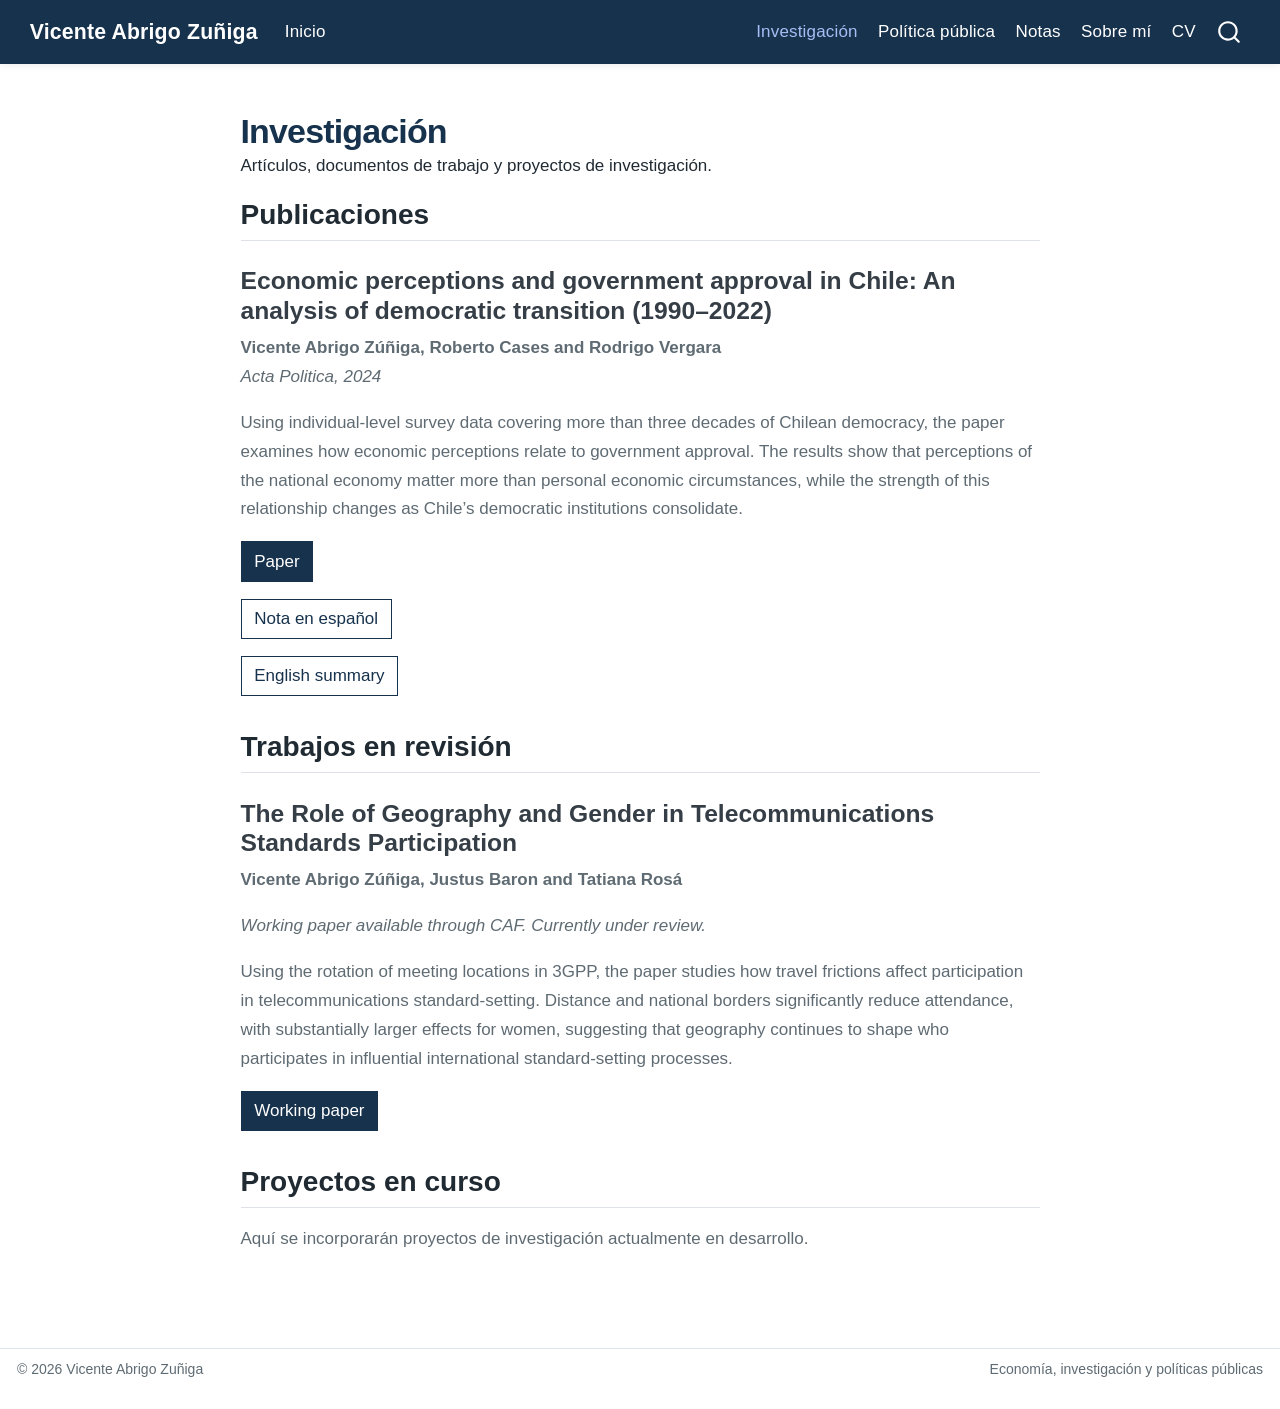
<file: investigacion.html>
<!DOCTYPE html>
<html xmlns="http://www.w3.org/1999/xhtml" lang="en" xml:lang="en"><head>

<meta charset="utf-8">
<meta name="generator" content="quarto-1.10.18">

<meta name="viewport" content="width=device-width, initial-scale=1.0, user-scalable=yes">

<meta name="description" content="Artículos, documentos de trabajo y proyectos de investigación.">

<title>Investigación – Vicente Abrigo Zuñiga</title>
<style>
/* Default styles provided by pandoc.
** See https://pandoc.org/MANUAL.html#variables-for-html for config info.
*/
span.smallcaps{font-variant: small-caps;}
div.columns{display: flex; gap: 1.5em;}
div.column{flex: auto;}
@media screen {
div.columns{gap: min(4vw, 1.5em);}
div.column{overflow-x: auto;}
}
div.hanging-indent{margin-left: 1.5em; text-indent: -1.5em;}
ul.task-list{list-style: none;}
ul.task-list li input[type="checkbox"] {
  width: 0.8em;
  margin: 0 0.8em 0.2em -1em; /* quarto-specific, see https://github.com/quarto-dev/quarto-cli/issues/4556 */ 
  vertical-align: middle;
}
</style>


<script src="site_libs/quarto-nav/quarto-nav.js"></script>
<script src="site_libs/quarto-nav/headroom.min.js"></script>
<script src="site_libs/clipboard/clipboard.min.js"></script>
<script src="site_libs/quarto-search/autocomplete.umd.js"></script>
<script src="site_libs/quarto-search/fuse.min.js"></script>
<script src="site_libs/quarto-search/quarto-search.js"></script>
<meta name="quarto:offset" content="./">
<script src="site_libs/quarto-html/quarto.js" type="module"></script>
<script src="site_libs/quarto-html/tabsets/tabsets.js" type="module"></script>
<script src="site_libs/quarto-html/popper.min.js"></script>
<script src="site_libs/quarto-html/tippy.umd.min.js"></script>
<script src="site_libs/quarto-html/anchor.min.js"></script>
<link href="site_libs/quarto-html/tippy.css" rel="stylesheet">
<link href="site_libs/quarto-html/quarto-syntax-highlighting-64a204ab8560d761af7679ceaba22944.css" rel="stylesheet" id="quarto-text-highlighting-styles">
<script src="site_libs/bootstrap/bootstrap.min.js"></script>
<link href="site_libs/bootstrap/bootstrap-icons.css" rel="stylesheet">
<link href="site_libs/bootstrap/bootstrap-c2c8aa21b5b5c74fc793be120329b22b.min.css" rel="stylesheet" append-hash="true" id="quarto-bootstrap" data-mode="light">
<script id="quarto-search-options" type="application/json">{
  "location": "navbar",
  "copy-button": false,
  "collapse-after": 3,
  "panel-placement": "end",
  "type": "overlay",
  "limit": 50,
  "keyboard-shortcut": [
    "f",
    "/",
    "s"
  ],
  "show-item-context": false,
  "language": {
    "search-no-results-text": "No results",
    "search-matching-documents-text": "matching documents",
    "search-copy-link-title": "Copy link to search",
    "search-hide-matches-text": "Hide additional matches",
    "search-more-match-text": "more match in this document",
    "search-more-matches-text": "more matches in this document",
    "search-clear-button-title": "Clear",
    "search-text-placeholder": "",
    "search-detached-cancel-button-title": "Cancel",
    "search-submit-button-title": "Submit",
    "search-label": "Search"
  }
}</script>
<style>html{ scroll-behavior: smooth; }</style>


<link rel="stylesheet" href="styles.css">
</head>

<body class="nav-fixed fullcontent quarto-light">

<div id="quarto-search-results"></div>
  <header id="quarto-header" class="headroom fixed-top">
    <nav class="navbar navbar-expand-lg " data-bs-theme="dark">
      <div class="navbar-container container-fluid">
      <div class="navbar-brand-container mx-auto">
    <a class="navbar-brand" href="./index.html">
    <span class="navbar-title">Vicente Abrigo Zuñiga</span>
    </a>
  </div>
            <div id="quarto-search" class="" title="Search"></div>
          <button class="navbar-toggler" type="button" data-bs-toggle="collapse" data-bs-target="#navbarCollapse" aria-controls="navbarCollapse" role="menu" aria-expanded="false" aria-label="Toggle navigation" onclick="if (window.quartoToggleHeadroom) { window.quartoToggleHeadroom(); }">
  <span class="navbar-toggler-icon"></span>
</button>
          <div class="collapse navbar-collapse" id="navbarCollapse">
            <ul class="navbar-nav navbar-nav-scroll me-auto">
  <li class="nav-item">
    <a class="nav-link" href="./index.html"> 
<span class="menu-text">Inicio</span></a>
  </li>  
</ul>
            <ul class="navbar-nav navbar-nav-scroll ms-auto">
  <li class="nav-item">
    <a class="nav-link active" href="./investigacion.html" aria-current="page"> 
<span class="menu-text">Investigación</span></a>
  </li>  
  <li class="nav-item">
    <a class="nav-link" href="./policy.html"> 
<span class="menu-text">Política pública</span></a>
  </li>  
  <li class="nav-item">
    <a class="nav-link" href="./notas.html"> 
<span class="menu-text">Notas</span></a>
  </li>  
  <li class="nav-item">
    <a class="nav-link" href="./sobre-mi.html"> 
<span class="menu-text">Sobre mí</span></a>
  </li>  
  <li class="nav-item">
    <a class="nav-link" href="./cv.html"> 
<span class="menu-text">CV</span></a>
  </li>  
</ul>
          </div> <!-- /navcollapse -->
            <div class="quarto-navbar-tools">
</div>
      </div> <!-- /container-fluid -->
    </nav>
</header>
<!-- content -->
<div id="quarto-content" class="quarto-container page-columns page-rows-contents page-layout-article page-navbar">
<!-- sidebar -->
<!-- margin-sidebar -->
    
<!-- main -->
<main class="content" id="quarto-document-content">

<header id="title-block-header" class="quarto-title-block default">
<div class="quarto-title">
<h1 class="title">Investigación</h1>
</div>

<div>
  <div class="description">
    Artículos, documentos de trabajo y proyectos de investigación.
  </div>
</div>


<div class="quarto-title-meta">

    
  
    
  </div>
  


</header>


<section id="publicaciones" class="level2">
<h2 class="anchored" data-anchor-id="publicaciones">Publicaciones</h2>
<section id="economic-perceptions-and-government-approval-in-chile-an-analysis-of-democratic-transition-19902022" class="level3">
<h3 class="anchored" data-anchor-id="economic-perceptions-and-government-approval-in-chile-an-analysis-of-democratic-transition-19902022">Economic perceptions and government approval in Chile: An analysis of democratic transition (1990–2022)</h3>
<p><strong>Vicente Abrigo Zúñiga, Roberto Cases and Rodrigo Vergara</strong><br>
<em>Acta Politica, 2024</em></p>
<p>Using individual-level survey data covering more than three decades of Chilean democracy, the paper examines how economic perceptions relate to government approval. The results show that perceptions of the national economy matter more than personal economic circumstances, while the strength of this relationship changes as Chile’s democratic institutions consolidate.</p>
<p><a href="https://link.springer.com/article/10.1057/s41269-024-00374-2" class="btn btn-primary" target="_blank">Paper</a></p>
<p><a href="posts/paper-acta-es/" class="btn btn-outline-primary">Nota en español</a></p>
<p><a href="posts/paper-acta-en/" class="btn btn-outline-primary">English summary</a></p>
</section>
</section>
<section id="trabajos-en-revisión" class="level2">
<h2 class="anchored" data-anchor-id="trabajos-en-revisión">Trabajos en revisión</h2>
<section id="the-role-of-geography-and-gender-in-telecommunications-standards-participation" class="level3">
<h3 class="anchored" data-anchor-id="the-role-of-geography-and-gender-in-telecommunications-standards-participation">The Role of Geography and Gender in Telecommunications Standards Participation</h3>
<p><strong>Vicente Abrigo Zúñiga, Justus Baron and Tatiana Rosá</strong></p>
<p><em>Working paper available through CAF. Currently under review.</em></p>
<p>Using the rotation of meeting locations in 3GPP, the paper studies how travel frictions affect participation in telecommunications standard-setting. Distance and national borders significantly reduce attendance, with substantially larger effects for women, suggesting that geography continues to shape who participates in influential international standard-setting processes.</p>
<p><a href="https://scioteca.caf.com/handle/123456789/2568" class="btn btn-primary" target="_blank">Working paper</a></p>
</section>
</section>
<section id="proyectos-en-curso" class="level2">
<h2 class="anchored" data-anchor-id="proyectos-en-curso">Proyectos en curso</h2>
<p>Aquí se incorporarán proyectos de investigación actualmente en desarrollo.</p>


</section>

</main> <!-- /main -->
<script id="quarto-html-after-body" type="application/javascript">
  window.document.addEventListener("DOMContentLoaded", function (event) {
    const icon = "";
    const anchorJS = new window.AnchorJS();
    anchorJS.options = {
      placement: 'right',
      icon: icon
    };
    anchorJS.add('.anchored');
    const isCodeAnnotation = (el) => {
      for (const clz of el.classList) {
        if (clz.startsWith('code-annotation-')) {                     
          return true;
        }
      }
      return false;
    }
    const onCopySuccess = function(e) {
      // button target
      const button = e.trigger;
      // don't keep focus
      button.blur();
      // flash "checked"
      button.classList.add('code-copy-button-checked');
      var currentTitle = button.getAttribute("title");
      button.setAttribute("title", "Copied!");
      let tooltip;
      if (window.bootstrap) {
        button.setAttribute("data-bs-toggle", "tooltip");
        button.setAttribute("data-bs-placement", "left");
        button.setAttribute("data-bs-title", "Copied!");
        tooltip = new bootstrap.Tooltip(button, 
          { trigger: "manual", 
            customClass: "code-copy-button-tooltip",
            offset: [0, -8]});
        tooltip.show();    
      }
      setTimeout(function() {
        if (tooltip) {
          tooltip.hide();
          button.removeAttribute("data-bs-title");
          button.removeAttribute("data-bs-toggle");
          button.removeAttribute("data-bs-placement");
        }
        button.setAttribute("title", currentTitle);
        button.classList.remove('code-copy-button-checked');
      }, 1000);
      // clear code selection
      e.clearSelection();
    }
    const getTextToCopy = function(trigger) {
      const outerScaffold = trigger.parentElement.cloneNode(true);
      const codeEl = outerScaffold.querySelector('code');
      for (const childEl of codeEl.children) {
        if (isCodeAnnotation(childEl)) {
          childEl.remove();
        }
      }
      return codeEl.innerText;
    }
    const clipboard = new window.ClipboardJS('.code-copy-button:not([data-in-quarto-modal])', {
      text: getTextToCopy
    });
    clipboard.on('success', onCopySuccess);
    if (window.document.getElementById('quarto-embedded-source-code-modal')) {
      const clipboardModal = new window.ClipboardJS('.code-copy-button[data-in-quarto-modal]', {
        text: getTextToCopy,
        container: window.document.getElementById('quarto-embedded-source-code-modal')
      });
      clipboardModal.on('success', onCopySuccess);
    }
      var localhostRegex = new RegExp(/^(?:http|https):\/\/localhost\:?[0-9]*\//);
      var mailtoRegex = new RegExp(/^mailto:/);
        var filterRegex = new RegExp('/' + window.location.host + '/');
      var isInternal = (href) => {
          return filterRegex.test(href) || localhostRegex.test(href) || mailtoRegex.test(href);
      }
      // Inspect non-navigation links and adorn them if external
     var links = window.document.querySelectorAll('a[href]:not(.nav-link):not(.navbar-brand):not(.toc-action):not(.sidebar-link):not(.sidebar-item-toggle):not(.pagination-link):not(.no-external):not([aria-hidden]):not(.dropdown-item):not(.quarto-navigation-tool):not(.about-link)');
      for (var i=0; i<links.length; i++) {
        const link = links[i];
        if (!isInternal(link.href)) {
          // undo the damage that might have been done by quarto-nav.js in the case of
          // links that we want to consider external
          if (link.dataset.originalHref !== undefined) {
            link.href = link.dataset.originalHref;
          }
        }
      }
    function tippyHover(el, contentFn, onTriggerFn, onUntriggerFn) {
      const config = {
        allowHTML: true,
        maxWidth: 500,
        delay: 100,
        arrow: false,
        appendTo: function(el) {
            return el.parentElement;
        },
        interactive: true,
        interactiveBorder: 10,
        theme: 'quarto',
        placement: 'bottom-start',
      };
      if (contentFn) {
        config.content = contentFn;
      }
      if (onTriggerFn) {
        config.onTrigger = onTriggerFn;
      }
      if (onUntriggerFn) {
        config.onUntrigger = onUntriggerFn;
      }
      window.tippy(el, config); 
    }
    const noterefs = window.document.querySelectorAll('a[role="doc-noteref"]');
    for (var i=0; i<noterefs.length; i++) {
      const ref = noterefs[i];
      tippyHover(ref, function() {
        // use id or data attribute instead here
        let href = ref.getAttribute('data-footnote-href') || ref.getAttribute('href');
        try { href = new URL(href).hash; } catch {}
        const id = href.replace(/^#\/?/, "");
        const note = window.document.getElementById(id);
        if (note) {
          return note.innerHTML;
        } else {
          return "";
        }
      });
    }
    const xrefs = window.document.querySelectorAll('a.quarto-xref');
    const processXRef = (id, note) => {
      // Strip column container classes
      const stripColumnClz = (el) => {
        el.classList.remove("page-full", "page-columns");
        if (el.children) {
          for (const child of el.children) {
            stripColumnClz(child);
          }
        }
      }
      stripColumnClz(note)
      if (id === null || id.startsWith('sec-')) {
        // Special case sections, only their first couple elements
        const container = document.createElement("div");
        if (note.children && note.children.length > 2) {
          container.appendChild(note.children[0].cloneNode(true));
          for (let i = 1; i < note.children.length; i++) {
            const child = note.children[i];
            if (child.tagName === "P" && child.innerText === "") {
              continue;
            } else {
              container.appendChild(child.cloneNode(true));
              break;
            }
          }
          if (window.Quarto?.typesetMath) {
            window.Quarto.typesetMath(container);
          }
          return container.innerHTML
        } else {
          if (window.Quarto?.typesetMath) {
            window.Quarto.typesetMath(note);
          }
          return note.innerHTML;
        }
      } else {
        // Remove any anchor links if they are present
        const anchorLink = note.querySelector('a.anchorjs-link');
        if (anchorLink) {
          anchorLink.remove();
        }
        if (window.Quarto?.typesetMath) {
          window.Quarto.typesetMath(note);
        }
        if (note.classList.contains("callout")) {
          return note.outerHTML;
        } else {
          return note.innerHTML;
        }
      }
    }
    for (var i=0; i<xrefs.length; i++) {
      const xref = xrefs[i];
      tippyHover(xref, undefined, function(instance) {
        instance.disable();
        let url = xref.getAttribute('href');
        let hash = undefined; 
        if (url.startsWith('#')) {
          hash = url;
        } else {
          try { hash = new URL(url).hash; } catch {}
        }
        if (hash) {
          const id = hash.replace(/^#\/?/, "");
          const note = window.document.getElementById(id);
          if (note !== null) {
            try {
              const html = processXRef(id, note.cloneNode(true));
              instance.setContent(html);
            } finally {
              instance.enable();
              instance.show();
            }
          } else {
            // See if we can fetch this
            fetch(url.split('#')[0])
            .then(res => res.text())
            .then(html => {
              const parser = new DOMParser();
              const htmlDoc = parser.parseFromString(html, "text/html");
              const note = htmlDoc.getElementById(id);
              if (note !== null) {
                const html = processXRef(id, note);
                instance.setContent(html);
              } 
            }).finally(() => {
              instance.enable();
              instance.show();
            });
          }
        } else {
          // See if we can fetch a full url (with no hash to target)
          // This is a special case and we should probably do some content thinning / targeting
          fetch(url)
          .then(res => res.text())
          .then(html => {
            const parser = new DOMParser();
            const htmlDoc = parser.parseFromString(html, "text/html");
            const note = htmlDoc.querySelector('main.content');
            if (note !== null) {
              // This should only happen for chapter cross references
              // (since there is no id in the URL)
              // remove the first header
              if (note.children.length > 0 && note.children[0].tagName === "HEADER") {
                note.children[0].remove();
              }
              const html = processXRef(null, note);
              instance.setContent(html);
            } 
          }).finally(() => {
            instance.enable();
            instance.show();
          });
        }
      }, function(instance) {
      });
    }
        let selectedAnnoteEl;
        const selectorForAnnotation = ( cell, annotation) => {
          let cellAttr = 'data-code-cell="' + cell + '"';
          let lineAttr = 'data-code-annotation="' +  annotation + '"';
          const selector = 'span[' + cellAttr + '][' + lineAttr + ']';
          return selector;
        }
        const selectCodeLines = (annoteEl) => {
          const doc = window.document;
          const targetCell = annoteEl.getAttribute("data-target-cell");
          const targetAnnotation = annoteEl.getAttribute("data-target-annotation");
          const annoteSpan = window.document.querySelector(selectorForAnnotation(targetCell, targetAnnotation));
          const lines = annoteSpan.getAttribute("data-code-lines").split(",");
          const lineIds = lines.map((line) => {
            return targetCell + "-" + line;
          })
          let top = null;
          let height = null;
          let parent = null;
          if (lineIds.length > 0) {
              //compute the position of the single el (top and bottom and make a div)
              const el = window.document.getElementById(lineIds[0]);
              top = el.offsetTop;
              height = el.offsetHeight;
              parent = el.parentElement.parentElement;
            if (lineIds.length > 1) {
              const lastEl = window.document.getElementById(lineIds[lineIds.length - 1]);
              const bottom = lastEl.offsetTop + lastEl.offsetHeight;
              height = bottom - top;
            }
            if (top !== null && height !== null && parent !== null) {
              // cook up a div (if necessary) and position it 
              let div = window.document.getElementById("code-annotation-line-highlight");
              if (div === null) {
                div = window.document.createElement("div");
                div.setAttribute("id", "code-annotation-line-highlight");
                div.style.position = 'absolute';
                parent.appendChild(div);
              }
              div.style.top = top - 2 + "px";
              div.style.height = height + 4 + "px";
              div.style.left = 0;
              let gutterDiv = window.document.getElementById("code-annotation-line-highlight-gutter");
              if (gutterDiv === null) {
                gutterDiv = window.document.createElement("div");
                gutterDiv.setAttribute("id", "code-annotation-line-highlight-gutter");
                gutterDiv.style.position = 'absolute';
                const codeCell = window.document.getElementById(targetCell);
                const gutter = codeCell.querySelector('.code-annotation-gutter');
                gutter.appendChild(gutterDiv);
              }
              gutterDiv.style.top = top - 2 + "px";
              gutterDiv.style.height = height + 4 + "px";
            }
            selectedAnnoteEl = annoteEl;
          }
        };
        const unselectCodeLines = () => {
          const elementsIds = ["code-annotation-line-highlight", "code-annotation-line-highlight-gutter"];
          elementsIds.forEach((elId) => {
            const div = window.document.getElementById(elId);
            if (div) {
              div.remove();
            }
          });
          selectedAnnoteEl = undefined;
        };
          // Handle positioning of the toggle
      window.addEventListener(
        "resize",
        throttle(() => {
          elRect = undefined;
          if (selectedAnnoteEl) {
            selectCodeLines(selectedAnnoteEl);
          }
        }, 10)
      );
      function throttle(fn, ms) {
      let throttle = false;
      let timer;
        return (...args) => {
          if(!throttle) { // first call gets through
              fn.apply(this, args);
              throttle = true;
          } else { // all the others get throttled
              if(timer) clearTimeout(timer); // cancel #2
              timer = setTimeout(() => {
                fn.apply(this, args);
                timer = throttle = false;
              }, ms);
          }
        };
      }
        // Attach click handler to the DT
        const annoteDls = window.document.querySelectorAll('dt[data-target-cell]');
        for (const annoteDlNode of annoteDls) {
          annoteDlNode.addEventListener('click', (event) => {
            const clickedEl = event.target;
            if (clickedEl !== selectedAnnoteEl) {
              unselectCodeLines();
              const activeEl = window.document.querySelector('dt[data-target-cell].code-annotation-active');
              if (activeEl) {
                activeEl.classList.remove('code-annotation-active');
              }
              selectCodeLines(clickedEl);
              clickedEl.classList.add('code-annotation-active');
            } else {
              // Unselect the line
              unselectCodeLines();
              clickedEl.classList.remove('code-annotation-active');
            }
          });
        }
    const findCites = (el) => {
      const parentEl = el.parentElement;
      if (parentEl) {
        const cites = parentEl.dataset.cites;
        if (cites) {
          return {
            el,
            cites: cites.split(' ')
          };
        } else {
          return findCites(el.parentElement)
        }
      } else {
        return undefined;
      }
    };
    var bibliorefs = window.document.querySelectorAll('a[role="doc-biblioref"]');
    for (var i=0; i<bibliorefs.length; i++) {
      const ref = bibliorefs[i];
      const citeInfo = findCites(ref);
      if (citeInfo) {
        tippyHover(citeInfo.el, function() {
          var popup = window.document.createElement('div');
          citeInfo.cites.forEach(function(cite) {
            var citeDiv = window.document.createElement('div');
            citeDiv.classList.add('hanging-indent');
            citeDiv.classList.add('csl-entry');
            var biblioDiv = window.document.getElementById('ref-' + cite);
            if (biblioDiv) {
              citeDiv.innerHTML = biblioDiv.innerHTML;
            }
            popup.appendChild(citeDiv);
          });
          return popup.innerHTML;
        });
      }
    }
  });
  </script>
</div> <!-- /content -->
<footer class="footer">
  <div class="nav-footer">
    <div class="nav-footer-left">
<p>© 2026 Vicente Abrigo Zuñiga</p>
</div>   
    <div class="nav-footer-center">
      &nbsp;
    </div>
    <div class="nav-footer-right">
<p>Economía, investigación y políticas públicas</p>
</div>
  </div>
</footer>




<script src="site_libs/quarto-html/zenscroll-min.js"></script>
</body></html>
</file>
<file: site_libs/quarto-html/tippy.css>
.tippy-box[data-animation=fade][data-state=hidden]{opacity:0}[data-tippy-root]{max-width:calc(100vw - 10px)}.tippy-box{position:relative;background-color:#333;color:#fff;border-radius:4px;font-size:14px;line-height:1.4;white-space:normal;outline:0;transition-property:transform,visibility,opacity}.tippy-box[data-placement^=top]>.tippy-arrow{bottom:0}.tippy-box[data-placement^=top]>.tippy-arrow:before{bottom:-7px;left:0;border-width:8px 8px 0;border-top-color:initial;transform-origin:center top}.tippy-box[data-placement^=bottom]>.tippy-arrow{top:0}.tippy-box[data-placement^=bottom]>.tippy-arrow:before{top:-7px;left:0;border-width:0 8px 8px;border-bottom-color:initial;transform-origin:center bottom}.tippy-box[data-placement^=left]>.tippy-arrow{right:0}.tippy-box[data-placement^=left]>.tippy-arrow:before{border-width:8px 0 8px 8px;border-left-color:initial;right:-7px;transform-origin:center left}.tippy-box[data-placement^=right]>.tippy-arrow{left:0}.tippy-box[data-placement^=right]>.tippy-arrow:before{left:-7px;border-width:8px 8px 8px 0;border-right-color:initial;transform-origin:center right}.tippy-box[data-inertia][data-state=visible]{transition-timing-function:cubic-bezier(.54,1.5,.38,1.11)}.tippy-arrow{width:16px;height:16px;color:#333}.tippy-arrow:before{content:"";position:absolute;border-color:transparent;border-style:solid}.tippy-content{position:relative;padding:5px 9px;z-index:1}
</file>
<file: site_libs/quarto-html/quarto-syntax-highlighting-64a204ab8560d761af7679ceaba22944.css>
/* quarto syntax highlight colors */
:root {
  --quarto-hl-ot-color: #003B4F;
  --quarto-hl-at-color: #657422;
  --quarto-hl-ss-color: #20794D;
  --quarto-hl-an-color: #5E5E5E;
  --quarto-hl-fu-color: #4758AB;
  --quarto-hl-st-color: #20794D;
  --quarto-hl-cf-color: #003B4F;
  --quarto-hl-op-color: #5E5E5E;
  --quarto-hl-er-color: #AD0000;
  --quarto-hl-bn-color: #AD0000;
  --quarto-hl-al-color: #AD0000;
  --quarto-hl-va-color: #111111;
  --quarto-hl-bu-color: inherit;
  --quarto-hl-ex-color: inherit;
  --quarto-hl-pp-color: #AD0000;
  --quarto-hl-in-color: #5E5E5E;
  --quarto-hl-vs-color: #20794D;
  --quarto-hl-wa-color: #5E5E5E;
  --quarto-hl-do-color: #5E5E5E;
  --quarto-hl-im-color: #00769E;
  --quarto-hl-ch-color: #20794D;
  --quarto-hl-dt-color: #AD0000;
  --quarto-hl-fl-color: #AD0000;
  --quarto-hl-co-color: #5E5E5E;
  --quarto-hl-cv-color: #5E5E5E;
  --quarto-hl-cn-color: #8f5902;
  --quarto-hl-sc-color: #5E5E5E;
  --quarto-hl-dv-color: #AD0000;
  --quarto-hl-kw-color: #003B4F;
}

/* other quarto variables */
:root {
  --quarto-font-monospace: SFMono-Regular, Menlo, Monaco, Consolas, "Liberation Mono", "Courier New", monospace;
}

/* syntax highlight based on Pandoc's rules */
pre > code.sourceCode > span {
  color: #003B4F;
}

code.sourceCode > span {
  color: #003B4F;
}

div.sourceCode,
div.sourceCode pre.sourceCode {
  color: #003B4F;
}

/* Normal */
code span {
  color: #003B4F;
}

/* Alert */
code span.al {
  color: #AD0000;
  font-style: inherit;
}

/* Annotation */
code span.an {
  color: #5E5E5E;
  font-style: inherit;
}

/* Attribute */
code span.at {
  color: #657422;
  font-style: inherit;
}

/* BaseN */
code span.bn {
  color: #AD0000;
  font-style: inherit;
}

/* BuiltIn */
code span.bu {
  font-style: inherit;
}

/* ControlFlow */
code span.cf {
  color: #003B4F;
  font-weight: bold;
  font-style: inherit;
}

/* Char */
code span.ch {
  color: #20794D;
  font-style: inherit;
}

/* Constant */
code span.cn {
  color: #8f5902;
  font-style: inherit;
}

/* Comment */
code span.co {
  color: #5E5E5E;
  font-style: inherit;
}

/* CommentVar */
code span.cv {
  color: #5E5E5E;
  font-style: italic;
}

/* Documentation */
code span.do {
  color: #5E5E5E;
  font-style: italic;
}

/* DataType */
code span.dt {
  color: #AD0000;
  font-style: inherit;
}

/* DecVal */
code span.dv {
  color: #AD0000;
  font-style: inherit;
}

/* Error */
code span.er {
  color: #AD0000;
  font-style: inherit;
}

/* Extension */
code span.ex {
  font-style: inherit;
}

/* Float */
code span.fl {
  color: #AD0000;
  font-style: inherit;
}

/* Function */
code span.fu {
  color: #4758AB;
  font-style: inherit;
}

/* Import */
code span.im {
  color: #00769E;
  font-style: inherit;
}

/* Information */
code span.in {
  color: #5E5E5E;
  font-style: inherit;
}

/* Keyword */
code span.kw {
  color: #003B4F;
  font-weight: bold;
  font-style: inherit;
}

/* Operator */
code span.op {
  color: #5E5E5E;
  font-style: inherit;
}

/* Other */
code span.ot {
  color: #003B4F;
  font-style: inherit;
}

/* Preprocessor */
code span.pp {
  color: #AD0000;
  font-style: inherit;
}

/* SpecialChar */
code span.sc {
  color: #5E5E5E;
  font-style: inherit;
}

/* SpecialString */
code span.ss {
  color: #20794D;
  font-style: inherit;
}

/* String */
code span.st {
  color: #20794D;
  font-style: inherit;
}

/* Variable */
code span.va {
  color: #111111;
  font-style: inherit;
}

/* VerbatimString */
code span.vs {
  color: #20794D;
  font-style: inherit;
}

/* Warning */
code span.wa {
  color: #5E5E5E;
  font-style: italic;
}

.prevent-inlining {
  content: "</";
}

/*# sourceMappingURL=9d8d5bb603a83b8298b89080a598c93b.css.map */
</file>
<file: styles.css>
/* ---------- Identidad general ---------- */

:root {
  --brand-dark: #17324d;
  --brand-medium: #2f6073;
  --brand-accent: #2d6a65;
  --background-soft: #f4f7f8;
  --text-main: #202a32;
  --text-muted: #5f6b73;
  --border-soft: #dfe6e9;
}

body {
  color: var(--text-main);
  font-family: "Segoe UI", "Helvetica Neue", Arial, sans-serif;
  line-height: 1.7;
}

p {
  color: var(--text-muted);
}

a {
  color: var(--brand-medium);
  text-decoration-thickness: 1px;
  text-underline-offset: 3px;
}

/* ---------- Barra superior ---------- */

.navbar {
  font-weight: 500;
  letter-spacing: 0.01em;
  box-shadow: 0 1px 8px rgba(0, 0, 0, 0.08);
}

.navbar-brand {
  font-weight: 700;
}

/* ---------- Portada ---------- */

.hero {
  padding: 6rem 8%;
  margin: -1rem calc(50% - 50vw) 4rem;
  background:
    linear-gradient(
      115deg,
      rgba(244, 247, 248, 1) 0%,
      rgba(233, 241, 243, 1) 100%
    );
  border-bottom: 1px solid var(--border-soft);
}

.hero h1 {
  max-width: 900px;
  margin-top: 0.5rem;
  margin-bottom: 1rem;
  color: var(--brand-dark);
  font-size: clamp(2.4rem, 5vw, 4rem);
  font-weight: 650;
  line-height: 1.05;
  letter-spacing: -0.035em;
}

.eyebrow {
  color: var(--brand-accent);
  font-size: 0.82rem;
  font-weight: 700;
  letter-spacing: 0.14em;
}

.hero-subtitle {
  max-width: 820px;
  margin-bottom: 1.3rem;
  color: var(--brand-dark);
  font-size: clamp(1.3rem, 2.5vw, 2rem);
  font-weight: 400;
  line-height: 1.35;
}

.hero-text {
  max-width: 750px;
  margin-bottom: 2rem;
  color: var(--text-muted);
  font-size: 1.08rem;
}

.hero-actions {
  display: flex;
  flex-wrap: wrap;
  gap: 0.8rem;
}

.btn-primary {
  background-color: var(--brand-dark);
  border-color: var(--brand-dark);
}

.btn-primary:hover {
  background-color: var(--brand-medium);
  border-color: var(--brand-medium);
}

.btn-outline-primary {
  color: var(--brand-dark);
  border-color: var(--brand-dark);
}

.btn-outline-primary:hover {
  background-color: var(--brand-dark);
  border-color: var(--brand-dark);
}

/* ---------- Contenido de portada ---------- */

.content-block {
  max-width: 1150px;
  margin: 0 auto;
  padding: 0 1rem 4rem;
}

.content-block > h2 {
  margin-bottom: 1rem;
  color: var(--brand-dark);
  font-size: 2rem;
  font-weight: 650;
}

.intro-text {
  max-width: 800px;
  margin-bottom: 2.5rem;
  font-size: 1.08rem;
}

/* ---------- Tarjetas ---------- */

.home-card {
  height: 100%;
  padding: 2rem;
  background-color: #ffffff;
  border: 1px solid var(--border-soft);
  border-radius: 10px;
  box-shadow: 0 4px 16px rgba(23, 50, 77, 0.05);
  transition:
    transform 0.2s ease,
    box-shadow 0.2s ease;
}

.home-card:hover {
  transform: translateY(-4px);
  box-shadow: 0 10px 28px rgba(23, 50, 77, 0.1);
}

.home-card h3 {
  margin-top: 0;
  color: var(--brand-dark);
  font-size: 1.35rem;
}

.home-card a {
  font-weight: 600;
  text-decoration: none;
}

/* ---------- Páginas interiores ---------- */

.quarto-title h1 {
  color: var(--brand-dark);
  font-weight: 700;
  letter-spacing: -0.025em;
}

#quarto-content {
  padding-top: 1rem;
}

footer.footer {
  border-top: 1px solid var(--border-soft);
}

/* ---------- Versión móvil ---------- */

@media (max-width: 768px) {
  .hero {
    padding: 4rem 1.5rem;
  }

  .hero h1 {
    font-size: 2.6rem;
  }

  .hero-actions {
    flex-direction: column;
    align-items: flex-start;
  }
}
</file>
